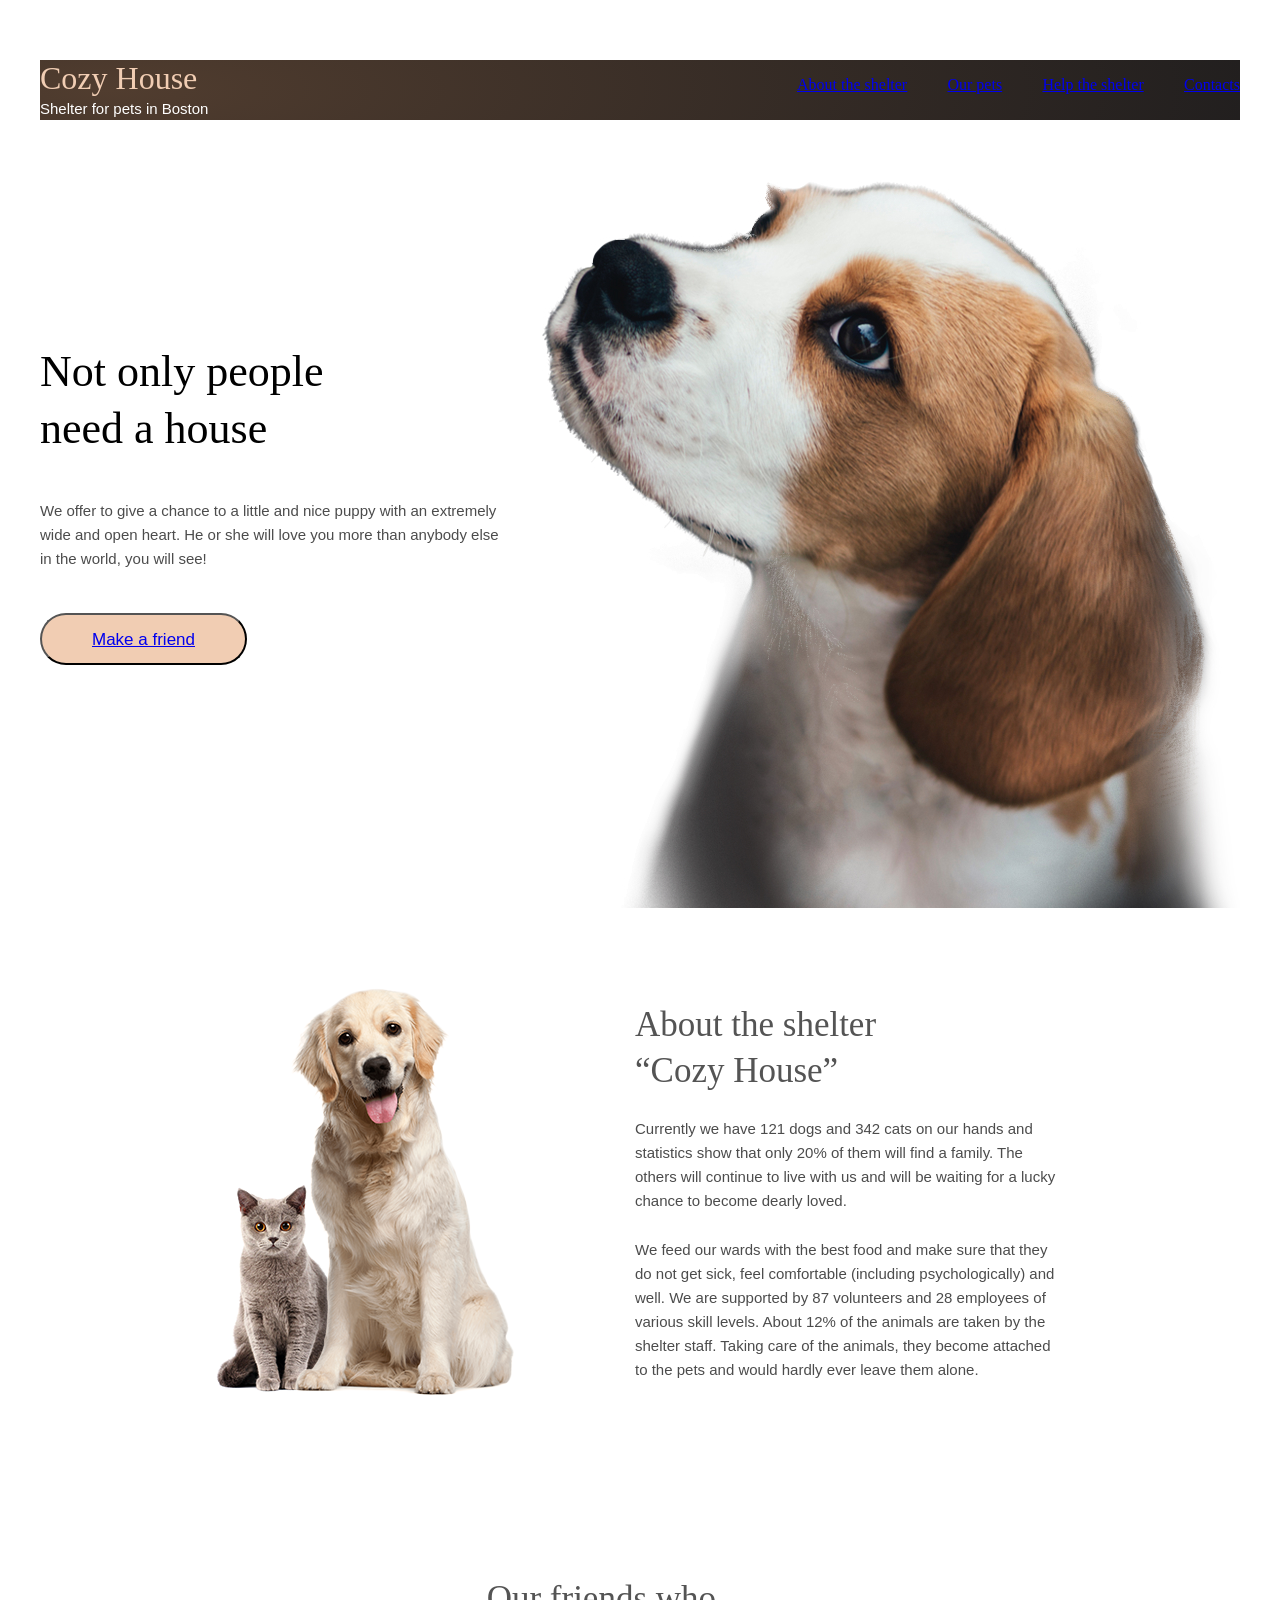
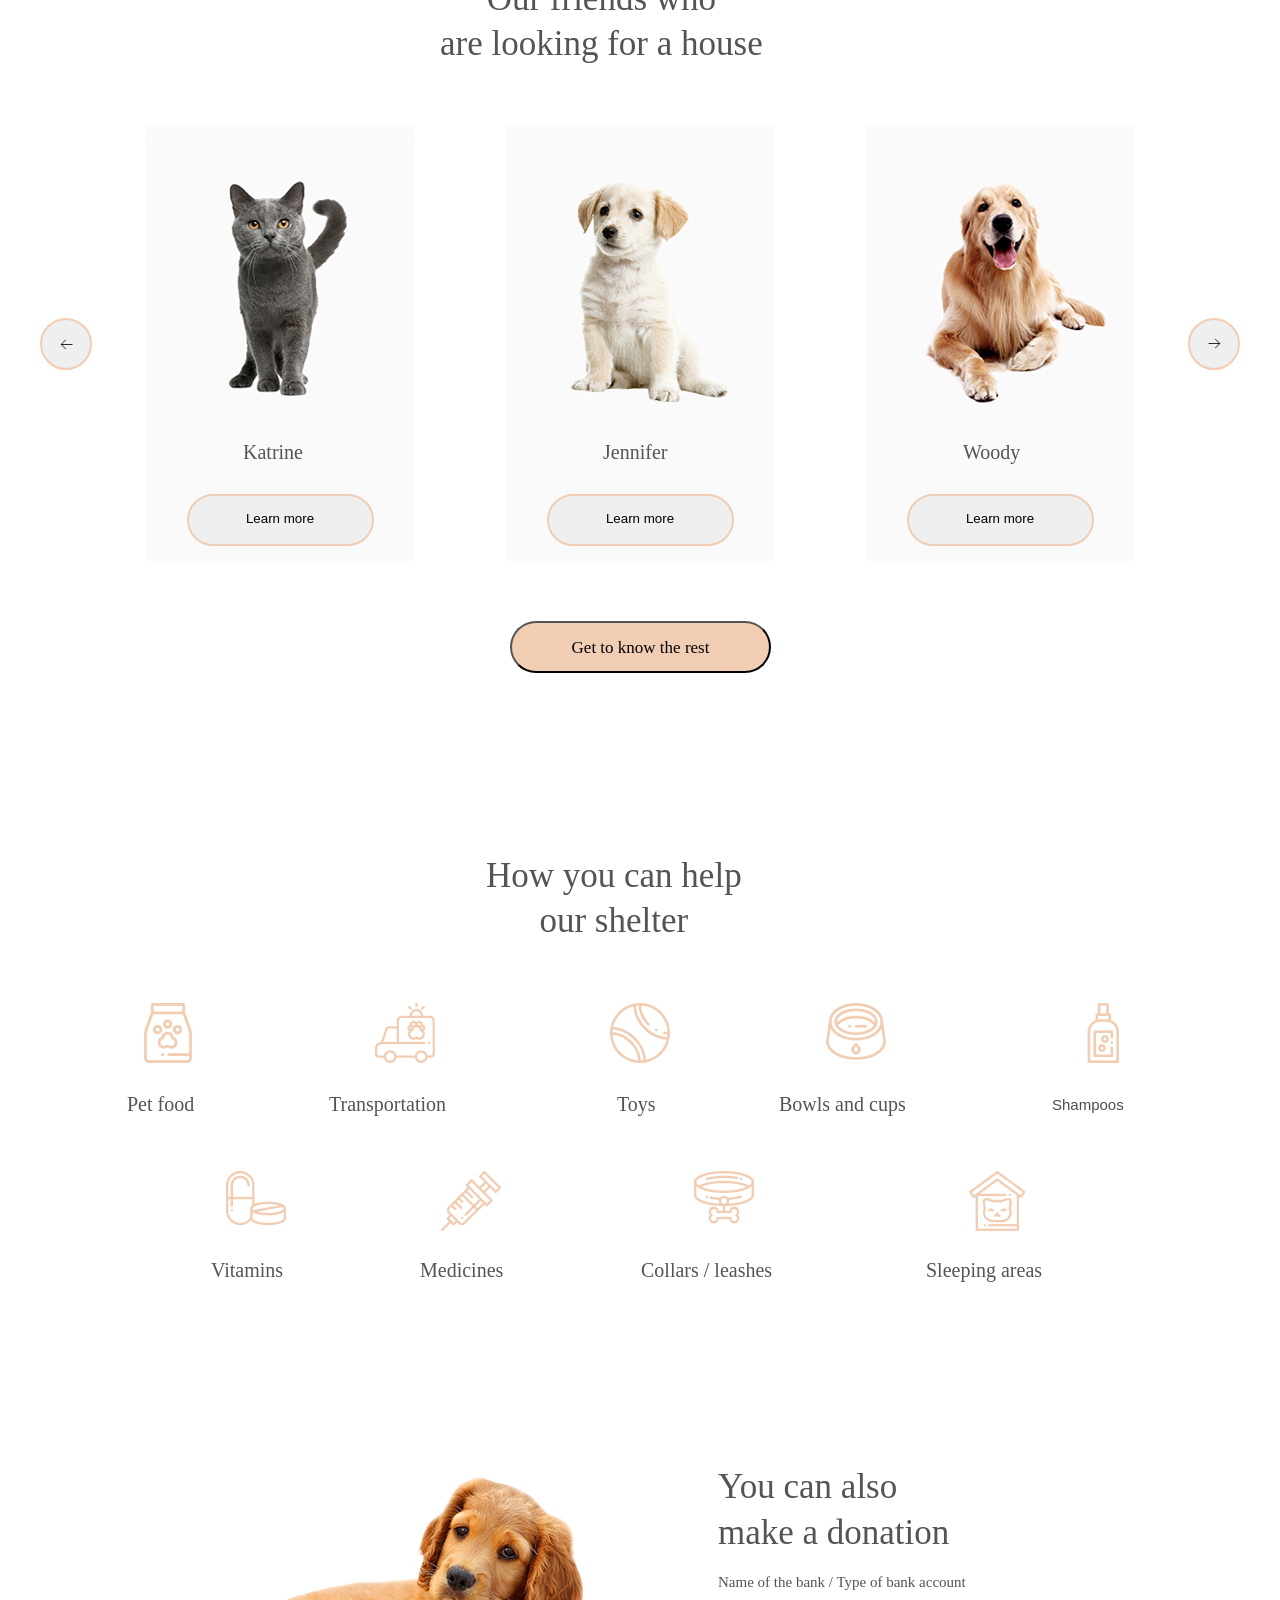
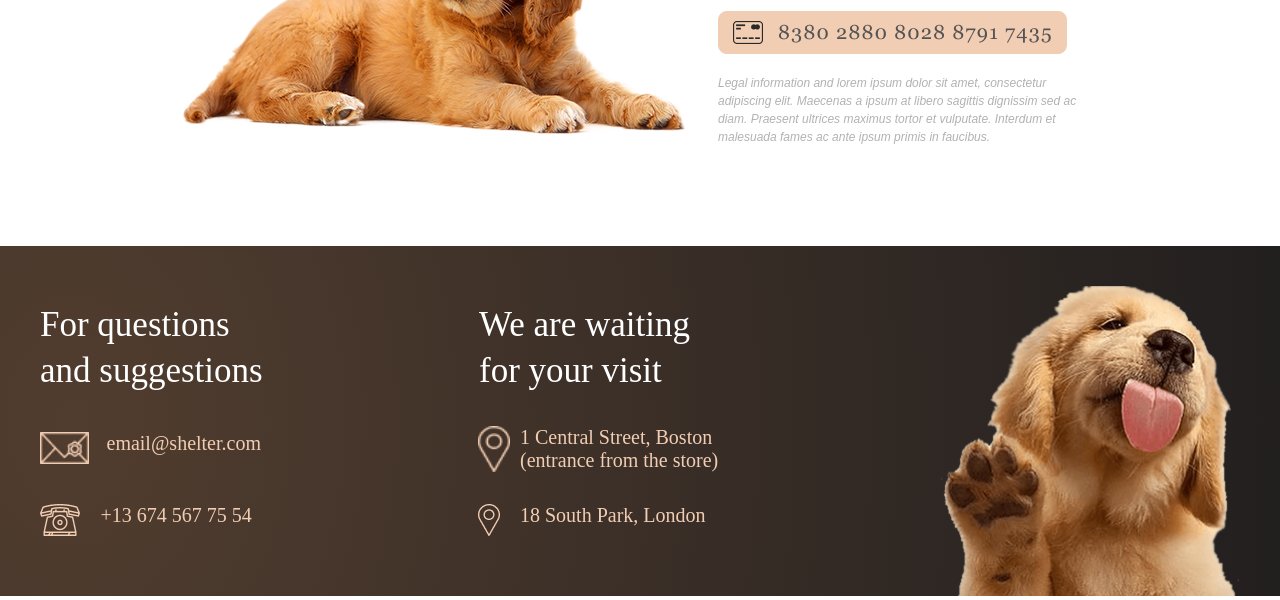
<file: shelter/pages/main/index.html>
<!DOCTYPE html>
<html lang="en">
<head>
    <meta charset="UTF-8">
    <meta http-equiv="X-UA-Compatible" content="IE=edge">
    <meta name="viewport" content="width=device-width, initial-scale=1.0">
    <title>Document</title>
    <link rel="stylesheet" href="style.css">
</head>
<body class="body">
    <header class="header">
        <div class="nav-items container header-box">
            <div class="header-logo">
                <h1>Cozy House</h1>
                <p class="subtitle">Shelter for pets in Boston</p>
            </div>
            <div class="nav-menu">
                <ul class="nav-link">
                    <li class="nav-item"><a href="#about"><u>About the shelter</u></a></li>
                    <li class="nav-item"><a href="#our-pets">Our pets</a></li>
                    <li class="nav-item"><a href="#help">Help the shelter</a></li>
                    <li class="nav-item"><a href="#footer1">Contacts</a></li>
                </ul>
            </div>
        </div>
    </header>
    

    <div class="start-screen"> 
        <div class="start-screen-content">
            <div class="content">
                <h2 class="heading">Not only people <br>need a house</h2>
                <p class="subheading">We offer to give a chance to a little and nice puppy with an extremely wide and open heart. He or she will love you more than anybody else in the world, you will see!</p>
                <button class="button-primary"><a href="#our-friends1">Make a friend</a></button>
            </div>
            <div class="start-screen-puppy"> 
                <img src="../../assets/images/start-screen-puppy.jpg" alt="puppy">  
           </div>
        </div>
    </div>
    <div id="about" class="about-img">
         <div class="about-content">
            <div class="about-pets">
                <img src="../../assets/images/about-pets.png" alt="about-pets">
            </div>
            <div class="content-text">
                <h3 class="heading-about">About the shelter
                    <br> “Cozy House”</h3>
                <p class="subheading-text">Currently we have 121 dogs and 342 cats on our hands and
                    statistics show that only 20% of them will find a family. The 
                    others will continue to live with us and will be waiting for a lucky chance to become dearly loved.</p>
                <p class="subheading-text1">We feed our wards with the best food and make sure that they do not get sick, feel comfortable (including psychologically) and well. We are supported by 87 volunteers and 28 employees of various skill levels. About 12% of the animals are taken by the shelter staff. Taking care of the animals, they become attached to the pets and would hardly ever leave them alone.</p>
            </div>
        </div>
    </div>
    
    <div class="our-friends" id="our-friends1">
        <div class="pets-content">
            <h3 class="pets-heading">Our friends who
                <br> are looking for a house</h3>
            <div class="slider">
                <button class="button-arrow">🡠</button>
                <button class="button-arrow1">🡠</button>
                <div class="card">
                    <img src="../../assets/images/pets-katrine.png" alt="katrine">
                    <p class="pet-name">Katrine</p>
                    <button class="btn-pets">Learn more</button>
                </div>
                <div class="card1">
                    <img src="../../assets/images/pets-jennifer.png" alt="jennifer">
                    <p class="pet-name">Jennifer</p>
                    <button class="btn-pets">Learn more</button>
                </div>
                <div class="card2">
                    <img src="../../assets/images/pets-woody.png" alt="woody">
                    <p class="pet-name">Woody</p>
                    <button class="btn-pets">Learn more</button>
                </div>
            </div>
            <button class="btn-get">Get to know the rest</button>
        </div>
    </div>
    <div class="help-pets" id="help">
       <div class="help-content">
           <h3 class="help-heading">How you can help
               <br>our shelter</h3>
               
            <div class="list-items">
                <div class="pet-food">
                   <img src="../../assets/icons/vector.jpg" alt="icon-pet-food">
                   <h4 class="pet-help">Pet food</h4>
                </div>
                <div class="transportation">
                   <img src="../../assets/icons/transportation.jpg" alt="icon-transportation">
                   <h4 class="pet-help1">Transportation</h4>
                </div>
                <div class="toys">
                    <img src="../../assets/icons/toys.jpg" alt="icon-toys">
                    <h4 class="pet-help2">Toys</h4>
                </div>
                <div class="bowls-and-cups">
                    <img src="../../assets/icons/bowls-and-cups.jpg" alt="icon-bowls-and-cups">
                    <h4 class="pet-help3">Bowls and cups</h4>
                </div>
                <div class="shampoos">
                     <img src="../../assets/icons/shampoos.jpg" alt="icon-shampoos">
                    <p class="pet-help4">Shampoos</p>
                </div>    
                <div class="vitamins">
                    <img src="../../assets/icons/vitamins.jpg" alt="icon-vitamins">
                    <h4 class="pet-help5">Vitamins</h4>
                </div>
                <div class="medicines">
                    <img src="../../assets/icons/medicines.jpg" alt="icon-medicines">
                    <h4 class="pet-help6">Medicines</h4>
                </div>
                  <div class="collars">
                    <img src="../../assets/icons/collars-or-leashes.jpg" alt="icon-collars">
                    <h4 class="pet-help7">Collars / leashes</h4>
                </div>
                <div class="sleeping-area">
                    <img src="../../assets/icons/sleeping-area.jpg" alt="icon-sleeping-area">
                    <h4 class="pet-help8">Sleeping areas</h4>
                </div> 
             </div>
        </div>
    </div>
    <div class="donation">
        <div class="donation-content">
            <div class="donation-dog">
                <img src="../../assets/images/donation-dog.png" alt="dog">
            </div>
            <div class="dog-content">
                <h3 class="dog-heading">You can also <br>make a donation</h3>
                <h5 class="dog-sub">Name of the bank / Type of bank account</h5>
                <div class="credit-card">
                    <img src="../../assets/images/credit-card1.png">
                </div>
                <p class="text">Legal information and lorem ipsum dolor sit amet, consectetur
                    <br> adipiscing elit. Maecenas a ipsum at libero sagittis dignissim sed ac 
                    <br>diam. Praesent ultrices maximus tortor et vulputate. Interdum et 
                    <br>malesuada fames ac ante ipsum primis in faucibus.
                </p>
            </div>
        </div>
    </div>  
    <footer id="footer1" class="footer">
        <div class="footer-content">
            <div class="contacts">
                <h3 class="title">For questions <br>and suggestions</h3>
                <div class="email">
                    <img src="../../assets/icons/mail.png"  alt="icon-email"> 
                    <h4 class="email-text">email@shelter.com</h4>
                </div>
                <div class="phone"> 
                     <img src="../../assets/icons/phone.png" alt="icon-phone">
                     <h4 class="phone-text">+13 674 567 75 54</h4>
                </div>
            </div>
            <div class="locations">
                <h3 class="location-text">We are waiting <br>for your visit</h3>
                <div class="boston">
                    <img src="../../assets/icons/pin.png" alt="pin">
                   <h4 class="boston-text">1 Central Street, Boston <br>(entrance from the store)</h4>
                </div>
                <div class="london">
                    <img src="../../assets/icons/pin.png" alt="pin">
                    <h4 class="london-text">18 South Park, London</h4>
                </div>
            </div>
            <div class="footer-puppy">
                <img src="../../assets/images/footer-puppy.png" alt="photo"> 
            </div>
        </div>
    </footer>

    
    
</body>
</html>
</file>
<file: shelter/pages/main/style.css>
* {
  padding: 0;
  margin: 0;
  box-sizing: border-box;
}
a:hover{text-decoration: none;}
ul li{list-style: none;}

html {
  scroll-behavior: smooth;
}
body {
  margin: 0 auto;
  width: 1280px;
}

.header {
  position: absolute;
  width: 1200px;
  height: 60px;
  left: calc(50% - 1200px/2);
  top: 60px;
  background: radial-gradient(110.67% 538.64% at 5.73% 50%, #513D2F 0%, #1A1A1C 100%);
}

.header-logo {
  display: flex;
  flex-direction: column;
  justify-content: flex-start;
  color: #F1CDB3
}

.header-logo{
  position: absolute;
  width: 184px;
  height: 60px;
  left: 0px;
  top: 0px;
} 

h1 {
  font-family: 'Georgia';
  font-style: normal;
  font-weight: 400;
  font-size: 32px;
  color: #F1CDB3;
}
p {
  font-family: 'Arial';
  font-style: normal;
  font-weight: 400;
  font-size: 13px;
  line-height: 15px;
  color: #FFFFFF;
}
.subtitle {
  color: #FFFFFF;
}

.nav-menu {
  position: absolute;
  width: 443px;
  height: 27px;
  left: 757px;
  top: 16px;
  
}

.nav-link {
  display: flex;
  flex-direction: row;
  justify-content: space-between;
  list-style: none;
}
.nav-item {
  color: #FFFFFF;
}
/*
.nav-menu {
  position: absolute;
  width: 443px;
  height: 27px;
  left: 757px;
  top: 16px;
  
}

nav li {
  font-family: 'Arial';
  font-style: normal;
  font-weight: 400;
  font-size: 15px;
  margin: 0 18px;
  color: #CDCDCD;

}  */

.start-screen {
  position: absolute;
  height: 908px;
  left: 0%;
  right: 0%;
  top: 0px;
  
}

.start-screen-content {
  position: relative;
  width: 1200px;
  height: 728px;
  left: 40px;
  top: 180px;
  
}

.content {
  position: absolute;
  width: 460px;
  height: 322px;
  left: 0px;
  top: 163px;
}

h2 {
  font-family: 'Georgia';
  font-style: normal;
  font-weight: 400;
  font-size: 44px;
  line-height: 130%;
} 

.heading {
  position: absolute;
  width: 310px;
  height: 114px;
  left: calc(50% - 310px/2 - 75px);
  bottom: 208px;
}

.subheading {
  position: absolute;
  width: 460px;
  height: 72px;
  left: calc(50% - 460px/2);
  bottom: 94px;
}

p {
  font-family: 'Arial';
  font-style: normal;
  font-weight: 400;
  font-size: 15px;
  line-height: 160%;
}

.button-primary {
  display: flex;
  flex-direction: column;
  align-items: center;
  padding: 15px 45px;

}

.button-primary {
  position: absolute;
  width: 207px;
  height: 52px;
  left: calc(50% - 207px/2 - 126.5px);
  bottom: 0px;
  background: #F1CDB3;
  border-radius: 100px;

  font-size: 17px;
}


.start-screen-puppy{
  position: absolute;
  width: 698px;
  height: 728px;
  left: calc(50% - 698px/2 + 251px);
  bottom: 0px;
  
}


.about-img {
  position: absolute;
  height: 588px;
  left: 0%;
  right: 0%;
  top: 908px;
}

.about-content{
  position: absolute;
  width: 1200px;
  height: 408px;
  left: calc(50% - 1200px/2);
  top: calc(50% - 408px/2 - 10px);
}

.about-pets {
  position: absolute;
  width: 300px;
  height: 408px;
  left: 175px;
  top: 0px;
}

.content-text {
  position: absolute;
  width: 430px;
  height: 380px;
  left: 595px;
  top: 14px;
}

.heading-about {
  position: absolute;
  width: 370px;
  height: 90px;
  left: 0px;
  top: 0px;
}

h3 {
  font-family: 'Georgia';
  font-style: normal;
  font-weight: 400;
  font-size: 35px;
  line-height: 130%;
}

.subheading-text {
  position: absolute;
  width: 430px;
  height: 96px;
  left: 0px;
  top: 115px;
}

p  {
  font-family: 'Arial';
  font-style: normal;
  font-weight: 400;
  font-size: 15px;
  line-height: 160%;
  color: #4C4C4C;
}

.subheading-text1 {
  position: absolute;
  width: 430px;
  height: 144px;
  left: 0px;
  top: 236px;
}

.our-friends {
  position: absolute;
  height: 877px;
  left: 0%;
  right: 0%;
  top: 1496px;
}

.pets-content {
  position: absolute;
  width: 1200px;
  height: 697px;
  left: calc(50% - 1200px/2);
  top: 80px;
}

.pets-heading {
  position: absolute;
  width: 400px;
  height: 90px;
  left: 400px;
  top: 0px;
  display: flex;
  align-items: center;
  text-align: center;
}

h3 {
  font-family: 'Georgia';
  font-style: normal;
  font-weight: 400;
  font-size: 35px;
  line-height: 130%;
  color: #545454;
}

.slider {
  position: absolute;
  width: 1200px;
  height: 435px;
  left: 0px;
  top: 150px;
}

.card {
  display: flex;
  flex-direction: column;
  align-items: center;
  justify-content: space-around;
  width: 270px;
  height: 435px;
  left: 105px;
  top: 0px;
  background: #FAFAFA;
  position: absolute;
}
.pet-name {
  
  width: 74px;
  height: 23px;
  left: 98px;
  top: 300px;
}

.pet-name  {
  font-family: 'Georgia';
  font-style: normal;
  font-weight: 400;
  font-size: 20px;
  line-height: 23px;
  color: #545454;
}

.btn-pets {
  display: flex;
  flex-direction: column;
  align-items: center;
  padding: 15px 45px;
  border: 2px solid #F1CDB3;
  box-sizing: border-box;
  border-radius: 100px;
  width: 187px;
  height: 52px;
  left: 41.5px;
  top: 353px;
}

.card1 {
  display: flex;
  flex-direction: column;
  align-items: center;
  justify-content: space-around;
  position: absolute;
  width: 270px;
  height: 435px;
  left: 465px;
  top: 0px;
  background: #FAFAFA;
}

.card2 {
  display: flex;
  flex-direction: column;
  align-items: center;
  justify-content: space-around;
  position: absolute;
  width: 270px;
  height: 435px;
  left: 68.75%;
  right: 8.75%;
  top: 0%;
  bottom: 0%;
  background: #FAFAFA;
}

.btn-get {
  display: flex;
  flex-direction: column;
  align-items: center;
  padding: 15px 45px;

  position: absolute;
  width: 261px;
  height: 52px;
  left: 470px;
  top: 645px;
  background: #F1CDB3;
  border-radius: 100px;
}

.btn-get {
  font-family: 'Georgia';
  font-style: normal;
  font-weight: 400;
  font-size: 17px;
}

.button-arrow {
  position: absolute;
  width: 52px;
  height: 52px;
  left: 0px;
  top: 192px;
  border: 2px solid #F1CDB3;
  box-sizing: border-box;
  border-radius: 50%
}

.button-arrow1 {
  position: absolute;
  width: 52px;
  height: 52px;
  right: 0px;
  top: 192px;
  border: 2px solid #F1CDB3;
  box-sizing: border-box;
  border-radius: 50%;
  transform: rotate(-180deg);

}
 
.help-pets {
  position: absolute;
  height: 611px;
  left: 0%;
  right: 0%;
  top: 2373px;
  background: #FFFFFF;
}

.help-content {
  position: absolute;
  width: 1200px;
  height: 431px;
  left: calc(50% - 1200px/2);
  top: 80px;

}

.help-heading {
  position: absolute;
  width: 308px;
  height: 90px;
  left: 446px;
  top: 0px; 
  display: flex;
  align-items: center;
  text-align: center;
}

.list-items {
  position: absolute;
  width: 1026px;
  height: 281px;
  left: 87px;
  top: 150px;
  display: flex;
  flex-wrap: wrap;
  justify-content: center;
}

.pet-food {
  position: absolute;
  width: 82px;
  height: 113px;
  left: 0px;
  top: 0px;
  display: flex;
  flex-direction: column;
  align-items: center;
}

.icon-pet-food {
  position: absolute;
  left: 10.12%;
  right: 10.12%;
  top: 0%;
  bottom: 0%;
  background: #F1CDB3;
}

h4 {
  font-family: 'Georgia';
  font-style: normal;
  font-weight: 400;
  font-size: 20px;
  line-height: 115%;
  color: #545454;
}

.pet-help {
  position: absolute;
  width: 82px;
  height: 23px;
  left: 0px;
  top: 90px;
}

.transportation {
  position: absolute;
  width: 150px;
  height: 113px;
  left: 202px;
  top: 0px;
  display: flex;
  flex-direction: column;
  align-items: center;
}

.icon-transportation {
  position: absolute;
  width: 59.95px;
  height: 60px;
  left: calc(50% - 59.95px/2 - 0.05px);
  top: calc(50% - 60px/2);
  background: #F1CDB3;
}

.pet-help1 {
  position: absolute;
  width: 150px;
  height: 23px;
  
  top: 90px;
}

.toys {
  position: absolute;
  width: 60px;
  height: 113px;
  
  top: 0px;
  display: flex;
  flex-direction: column;
  align-items: center;
  
}

.icon-toys {
  position: absolute;
  width: 60px;
  height: 60px;
  left: calc(50% - 60px/2);
  top: calc(50% - 60px/2);
  background: #F1CDB3;
}

.pet-help2 {
  position: absolute;
  width: 46px;
  height: 23px;
  top: 90px;
}

.bowls-and-cups {
  position: absolute;
  width: 153px;
  height: 113px;
  left: 652px;
  top: 0px;
  display: flex;
  flex-direction: column;
  align-items: center;
}

.icon-bowls-and-cups {
  position: absolute;
  width: 60px;
  height: 56.82px;
  left: calc(50% - 60px/2);
  top: calc(50% - 56.82px/2 + 0.41px);
  background: #F1CDB3;
}

.pet-help3 {
  position: absolute;
  width: 153px;
  height: 23px;
  top: 90px;
}

.shampoos {
  position: absolute;
  width: 101px;
  height: 113px;
  left: 925px;
  top: 0px;
  display: flex;
  flex-direction: column;
  align-items: center;
}

.icon-shampoos {
  position: absolute;
  width: 31.3px;
  height: 60px;
  left: calc(50% - 31.3px/2 - 0.7px);
  top: calc(50% - 60px/2);
  background: #F1CDB3; 
}

.pet-help4 {
  position: absolute;
  width: 101px;
  height: 23px;
  top: 90px;
}

.vitamins {
  position: absolute;
  width: 89px;
  height: 113px;
  left: 84px;
  top: 168px; 
  display: flex;
  flex-direction: column;
  align-items: center;
}

.icon-vitamins {
  position: absolute;
  width: 60px;
  height: 54.16px;
  left: calc(50% - 60px/2);
  top: calc(50% - 54.16px/2 + 0.08px);
  background: #F1CDB3;
}

.pet-help5 {
  position: absolute;
  width: 89px;
  height: 23px;
  top: 88px;
}

.medicines {
  position: absolute;
  width: 101px;
  height: 113px;
  left: 293px;
  top: 168px;
  display: flex;
  flex-direction: column;
  align-items: center;
}

.icon-medicines {
  position: absolute;
  width: 60px;
  height: 60px;
  left: calc(50% - 60px/2 - 0px);
  top: calc(50% - 60px/2);
  background: #F1CDB3;
}

.pet-help6 {
  position: absolute;
  width: 101px;
  height: 23px;
  
  top: 88px;
}

.collars {
  position: absolute;
  width: 165px;
  height: 113px;
  left: 514px;
  top: 168px;
  display: flex;
  flex-direction: column;
  align-items: center;
}

.icon-collars {
  position: absolute;
  width: 60px;
  height: 52.43px;
  left: 0px;
  top: 4px;
}

.pet-help7 {
  position: absolute;
  width: 165px;
  height: 23px;
  top: 88px; 
}

.sleeping-area {
  position: absolute;
  width: 143px;
  height: 113px;
  left: 799px;
  top: 168px;
  display: flex;
  flex-direction: column;
  align-items: center;
}

.icon-sleeping-area {
  position: absolute;
  width: 56.29px;
  height: 60px;
  left: calc(50% - 56.29px/2 + 0.29px);
  top: calc(50% - 60px/2);
}

.pet-help8 {
  position: absolute;
  width: 143px;
  height: 23px;
  top: 88px;
}

.donation {
  position: absolute;
  height: 462px;
  left: 0%;
  right: 0%;
  top: 2984px;
}

.donation-content {
  position: relative;
  width: 915px;
  height: 282px;
  left: calc(50% - 915px/2 + 0.5px);
  top: 80px;
}

.donation-dog {
  position: absolute;
  width: 505px;
  height: 261px;
  left: 0px;
  top: 11px;
}

.dog-content {
  position: absolute;
  width: 380px;
  height: 282px;
  left: 535px;
  top: 0px;
  color: #545454;
}

.dog-heading {
  position: absolute;
  width: 300px;
  height: 90px;
  left: 0px;
  top: 0px;
}

.dog-sub {
  position: absolute;
  width: 307px;
  height: 17px;
  left: 0px;
  top: 110px;
}

h5 {
  font-family: 'Georgia';
  font-style: normal;
  font-weight: 400;
  font-size: 15px;
  line-height: 110%;
}
.credit-card {
  position: absolute;
  width: 349px;
  height: 43px;
  left: 0px;
  top: 147px;
}

.text {
  font-family: 'Arial';
  font-style: italic;
  font-weight: 400;
  font-size: 12px;
  line-height: 18px;
}

.text {
  position: absolute;
  width: 380px;
  height: 72px;
  left: 0px;
  top: 210px; 
  color: #B2B2B2;
}

.footer {
  position: absolute;
  height: 350px;
  left: 0%;
  right: 0%;
  top: 3446px;
  background: radial-gradient(110.67% 538.64% at 5.73% 50%, #513D2F 0%, #1A1A1C 100%);
}

.footer-content {
  position: absolute;
  width: 1200px;
  height: 310px;
  left: 40px;
  top: 40px;
}

.contacts {
  position: relative;
  width: 278px;
  height: 234px;
  left: 0px;
  top: 16px;
  display: flex;
  flex-direction: column;
  
  
}

.title {
  position: absolute;
  width: 278px;
  height: 90px;
  left: calc(50% - 278px/2 - 0px);
  top: 0px;
  color: #FFFFFF;
}

.email {
  position: absolute;
  width: 251px;
  height: 32px;
  left: 0px;
  top: 130px;
  display: flex;
  flex-wrap: nowrap;
}

.icon-email {
  position: absolute;
  width: 40px;
  height: 26px;
  left: calc(50% - 40px/2);
  top: calc(50% - 26px/2 - 0px);
  background: #F1CDB3;
}

.email-text {
  position: absolute;
  width: 191px;
  height: 23px;
  left: calc(50% - 191px/2 + 36.5px);
  
  color: #F1CDB3;
}

.phone {
  position: absolute;
  width: 239px;
  height: 32px;
  left: 0px;
  top: 202px;
  display: flex;
  flex-wrap: nowrap;
  justify-content: space-between;
}

.icon-phone {
  position: absolute;
  width: 40px;
  height: 32px;
  left: 0px;
  top: 0px;

}

.phone-text {
  position: absolute;
  width: 179px;
  height: 23px;
  left: calc(50% - 179px/2 + 30.5px);
  color: #F1CDB3;
}

.locations {
  position: absolute;
  width: 302px;
  height: 234px;
  left: 438px;
  top: 16px;
  display: flex;
  flex-direction: column;
  align-items: center;
}

.location-text {
  position: absolute;
  width: 270px;
  height: 90px;
  left: calc(50% - 270px/2 - 15px);
  top: 0px;
  color: #FFFFFF
}

.boston {
  position: absolute;
  width: 302px;
  height: 46px;
  left: 0px;
  top: 124px;
  display: flex;
  flex-wrap: nowrap;
}

.pin {
  position: absolute;
  width: 22px;
  height: 32px;
  left: 0px;
  top: 0px;
  background: #F1CDB3;
}

.boston-text {
  position: absolute;
  width: 260px;
  height: 46px;
  left: calc(50% - 260px/2 + 21px);
  color: #F1CDB3;
}  

.london {
  position: absolute;
  width: 302px;
  height: 32px;
  left: 0px;
  top: 202px;
  display: flex;
  flex-wrap: nowrap;
}



.london-text{
  position: absolute;
  width: 260px;
  height: 23px;
  left: calc(50% - 260px/2 + 21px);
  color: #F1CDB3;
}

.footer-puppy {
  position: absolute;
  width: 300px;
  height: 310px;
  left: calc(50% - 300px/2 + 450px);
  top: 0px;
 
}
































/*
.card, .card .btn {
  -webkit-box-align: center;
      -ms-flex-align: center;
          align-items: center;
}

.card {
  display: -webkit-inline-box;
  display: -ms-inline-flexbox;
  display: inline-flex;
  -webkit-box-orient: vertical;
  -webkit-box-direction: normal;
      -ms-flex-direction: column;
          flex-direction: column;
  -ms-flex-pack: distribute;
      justify-content: space-around;
  background-color: #ccc;
  width: 300px;
  height: 435px;
}

.card img {
  border-radius: 10px;
}

.card .pet-name {
  font-size: 30px;
}

.card .btn {
  display: -webkit-inline-box;
  display: -ms-inline-flexbox;
  display: inline-flex;
  -webkit-box-orient: vertical;
  -webkit-box-direction: normal;
      -ms-flex-direction: column;
          flex-direction: column;
  padding: 15px 45px;
  width: 187px;
  height: 52px;
  border: 2px solid #F1CDB3;
  -webkit-box-sizing: border-box;
          box-sizing: border-box;
  border-radius: 100px;
  font-size: 18px;
}

.card:hover {
  cursor: pointer;
  background-color: #a6a6a6;
}

.card:hover .btn {
  background-color: #FDDCC4;
  border: 2px solid transparent;
  cursor: pointer;
} */
/*# sourceMappingURL=style.css.map */
</file>
